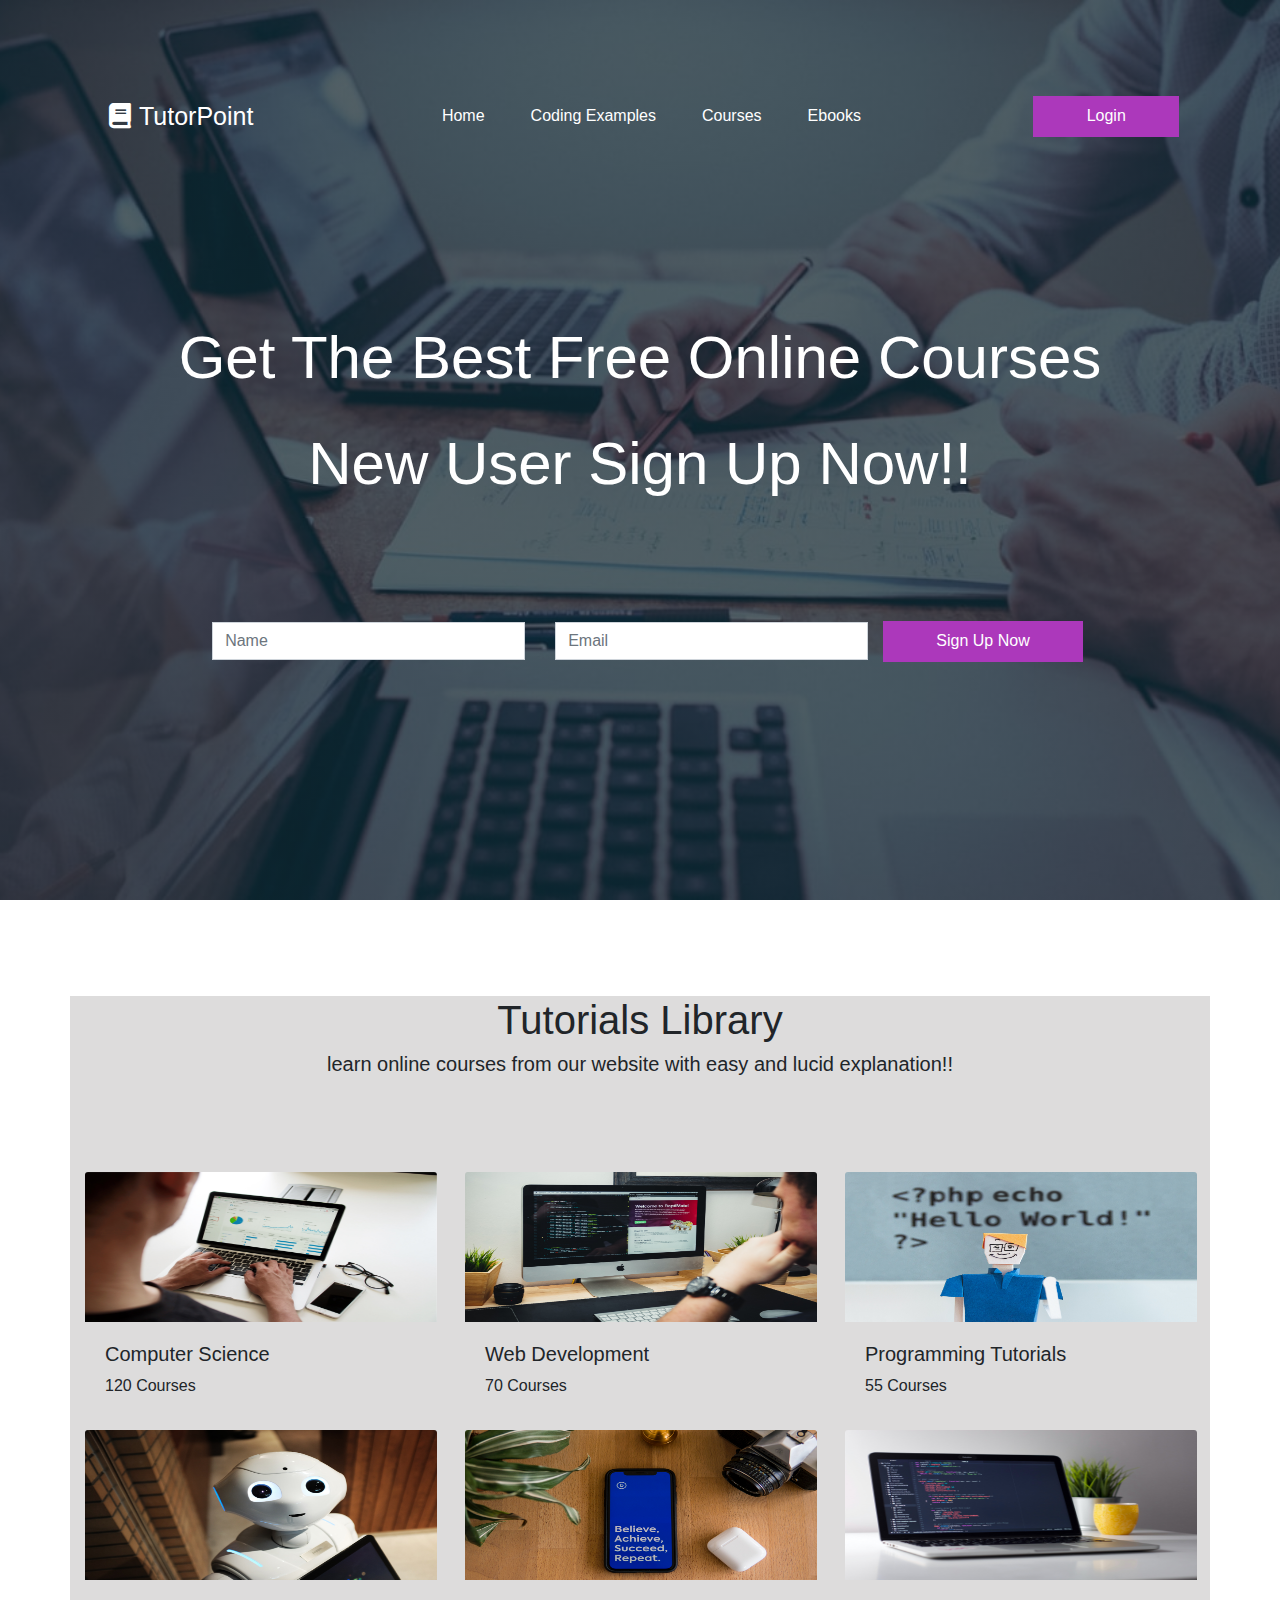
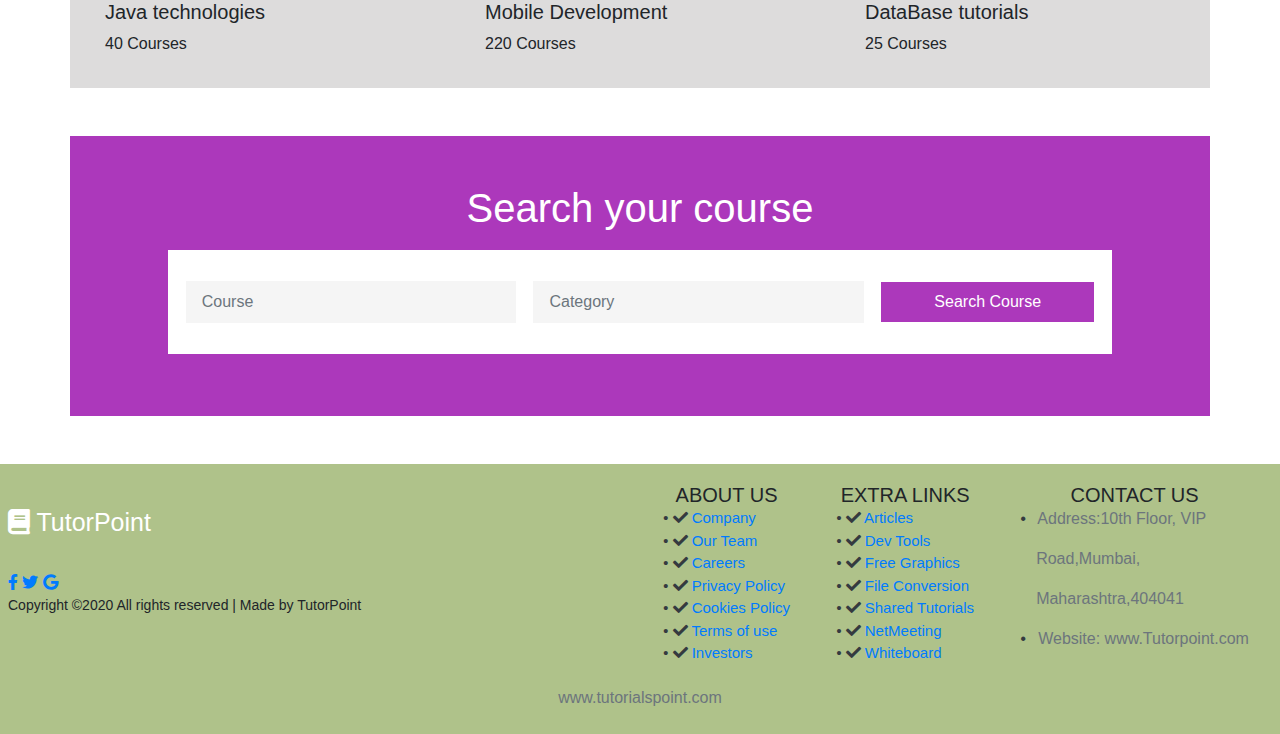
<file: index.html>
<!DOCTYPE html>
<html lang="en">
  <head>
    <meta charset="UTF-8" />
    <meta name="viewport" content="width=device-width, initial-scale=1.0" />
    <title>TutorPoint</title>

    <!-- Bootstrap CSS -->
    <link rel="stylesheet" href="./css/bootstrap.min.css" />

    <!-- External CSS -->
    <link rel="stylesheet" href="./css/style.css" />

    <!-- Font-Awesome Link -->
    <link
      rel="stylesheet"
      href="./css/fontawesome-free-5.15.1-web/css/all.min.css"
    />
  </head>

  <body>
    <!-- ************************************************** Home_Page Start ************************************************** -->
    <div class="home__page">
      <!-- ---------- Header start ---------- -->
      <div class="header container py-5">
        <nav class="navbar navbar-expand-lg">
          <a class="navbar-brand text-white" href="#" style="font-size: 25px"
            ><i class="fa fa-book text-white mx-2" aria-hidden="true"></i
            >TutorPoint</a
          >
          <div class="collapse navbar-collapse" id="navbarSupportedContent">
            <ul class="navbar-nav mx-auto">
              <li class="nav-item active">
                <a class="nav-link" href="#">Home</a>
              </li>
              <li class="nav-item">
                <a class="nav-link" href="./Pages/codingExample.html"
                  >Coding Examples</a
                >
              </li>
              <li class="nav-item">
                <a class="nav-link" href="./Pages/coursesPage.html">Courses</a>
              </li>
              <li class="nav-item">
                <a class="nav-link" href="./Pages/ebookPage.html">Ebooks</a>
              </li>
            </ul>
            <form class="form-inline my-2">
              <a href="./Pages/ebookPage.html" class="btn button" type="submit">
                Login
              </a>
            </form>
          </div>
        </nav>
      </div>
      <!-- ---------- Header End ---------- -->

      <!-- ---------- Home_Page_Content Start ---------- -->
      <div class="home_page_cotent container text-center">
        <div class="home_page_heding">
          <p>Get The Best Free Online Courses</p>
          <p>New User Sign Up Now!!</p>
        </div>
        <form class="form_fields">
          <div class="row align-items-center justify-content-center">
            <div class="col-4">
              <input type="text" class="form-control" placeholder="Name" />
            </div>
            <div class="col-4">
              <input type="email" class="form-control" placeholder="Email" />
            </div>
            <button class="btn button" type="submit">Sign Up Now</button>
          </div>
        </form>
      </div>
      <!-- ---------- Home_Page_Content End ---------- -->
    </div>
    <!-- ************************************************** Home_Page End ************************************************** -->

    <!-- ************************************************** Library__page Start ************************************************** -->
    <div class="library__page container">
      <div class="text-center">
        <h1>Tutorials Library</h1>
        <h5 class="pb-5">
          learn online courses from our website with easy and lucid
          explanation!!
        </h5>
      </div>
      <div class="courses_list">
        <div class="row mt-5">
          <div class="col-4">
            <div class="card bg-transparent border-0" style="width: 22rem">
              <img
                src="./Images/1.jpg"
                class="card-img-top"
                alt="Computer Science"
              />
              <div class="card-body text-left">
                <h5 class="card-text">Computer Science</h5>
                <p class="card-text">120 Courses</p>
              </div>
            </div>
          </div>
          <div class="col-4">
            <div class="card bg-transparent border-0" style="width: 22rem">
              <img
                src="./Images/2.jpg"
                class="card-img-top"
                alt="Web Development"
              />
              <div class="card-body text-left">
                <h5 class="card-text">Web Development</h5>
                <p class="card-text">70 Courses</p>
              </div>
            </div>
          </div>
          <div class="col-4">
            <div class="card bg-transparent border-0" style="width: 22rem">
              <img
                src="./Images/3.jpg"
                class="card-img-top"
                alt="Programming Tutorials"
              />
              <div class="card-body text-left">
                <h5 class="card-text">Programming Tutorials</h5>
                <p class="card-text">55 Courses</p>
              </div>
            </div>
          </div>
          <div class="col-4">
            <div class="card bg-transparent border-0" style="width: 22rem">
              <img
                src="./Images/4.jpg"
                class="card-img-top"
                alt="Java technologies"
              />
              <div class="card-body text-left">
                <h5 class="card-text">Java technologies</h5>
                <p class="card-text">40 Courses</p>
              </div>
            </div>
          </div>
          <div class="col-4">
            <div class="card bg-transparent border-0" style="width: 22rem">
              <img
                src="./Images/5.jpg"
                class="card-img-top"
                alt="Web Development"
              />
              <div class="card-body text-left">
                <h5 class="card-text">Mobile Development</h5>
                <p class="card-text">220 Courses</p>
              </div>
            </div>
          </div>
          <div class="col-4">
            <div class="card bg-transparent border-0" style="width: 22rem">
              <img
                src="./Images/6.jpg"
                class="card-img-top"
                alt="DataBase tutorials"
              />
              <div class="card-body text-left">
                <h5 class="card-text">DataBase tutorials</h5>
                <p class="card-text">25 Courses</p>
              </div>
            </div>
          </div>
        </div>
      </div>
    </div>
    <!-- ************************************************** Library__page End ************************************************** -->

    <!-- ************************************************** Search_course__page Start ************************************************** -->
    <div class="search_course__page my-5">
      <div class="container">
        <h1 class="pt-5 pb-3">Search your course</h1>
        <form class="search_box bg-white">
          <input type="text" class="form-control" placeholder="Course" />
          <input type="text" class="form-control" placeholder="Category" />
          <button class="btn button" type="submit">Search Course</button>
        </form>
      </div>
    </div>
    <!-- ************************************************** Search_course__page End ************************************************** -->

    <!-- ************************************************** Home__footer Start ************************************************** -->
    <div class="home__footer footer">
      <div class="left_side mt-3">
        <a class="navbar-brand text-white" href="#" style="font-size: 25px">
          <i class="fa fa-book text-white" aria-hidden="true"></i>
          TutorPoint
        </a>
        <div class="logo text-primary mt-4">
          <i class="fab fa-facebook-f"></i>
          <i class="fab fa-twitter"></i>
          <i class="fab fa-google"></i>
        </div>
        <p style="font-size: 14px">
          Copyright ©2020 All rights reserved | Made by TutorPoint
        </p>
      </div>
      <div class="right_side">
        <div>
          <h5>ABOUT US</h5>
          <ul class="navbar-nav">
            <a class="nav-link" href="#">
              <i>•</i>
              <i class="fas fa-check"></i> Company</a
            >
            <a class="nav-link" href="#">
              <i>•</i>
              <i class="fas fa-check"></i> Our Team</a
            >
            <a class="nav-link" href="#">
              <i>•</i>
              <i class="fas fa-check"></i> Careers</a
            >
            <a class="nav-link" href="#">
              <i>•</i>
              <i class="fas fa-check"></i> Privacy Policy</a
            >
            <a class="nav-link" href="#">
              <i>•</i>
              <i class="fas fa-check"></i> Cookies Policy</a
            >
            <a class="nav-link" href="#">
              <i>•</i>
              <i class="fas fa-check"></i> Terms of use</a
            >
            <a class="nav-link" href="#">
              <i>•</i>
              <i class="fas fa-check"></i> Investors</a
            >
          </ul>
        </div>
        <div>
          <h5>EXTRA LINKS</h5>
          <ul class="navbar-nav">
            <a class="nav-link" href="#">
              <i>•</i>
              <i class="fas fa-check"></i> Articles</a
            >
            <a class="nav-link" href="#">
              <i>•</i>
              <i class="fas fa-check"></i> Dev Tools</a
            >
            <a class="nav-link" href="#">
              <i>•</i>
              <i class="fas fa-check"></i> Free Graphics</a
            >
            <a class="nav-link" href="#">
              <i>•</i>
              <i class="fas fa-check"></i> File Conversion</a
            >
            <a class="nav-link" href="#">
              <i>•</i>
              <i class="fas fa-check"></i> Shared Tutorials</a
            >
            <a class="nav-link" href="#">
              <i>•</i>
              <i class="fas fa-check"></i> NetMeeting</a
            >
            <a class="nav-link" href="#">
              <i>•</i>
              <i class="fas fa-check"></i> Whiteboard</a
            >
          </ul>
        </div>
        <div>
          <h5>CONTACT US</h5>
          <ul class="navbar-nav text-muted">
            <p><i class="text-dark mr-2">•</i> Address:10th Floor, VIP</p>
            <p class="ml-3">Road,Mumbai,</p>
            <p class="ml-3">Maharashtra,404041</p>
            <p><i class="text-dark mr-2">•</i> Website: www.Tutorpoint.com</p>
          </ul>
        </div>
      </div>
    </div>
    <p
      class="text-muted text-center pb-4 mb-0"
      style="background-color: var(--main-green)"
    >
      www.tutorialspoint.com
    </p>
    <!-- ************************************************** Home__footer End ************************************************** -->

    <!-- Bootstrap JavaScript & jQuery -->
    <script src="./js/jquery-3.5.1.slim.min.js"></script>
    <script src="./js/popper.min.js"></script>
    <script src="./js/bootstrap.min.js"></script>
  </body>
</html>
</file>
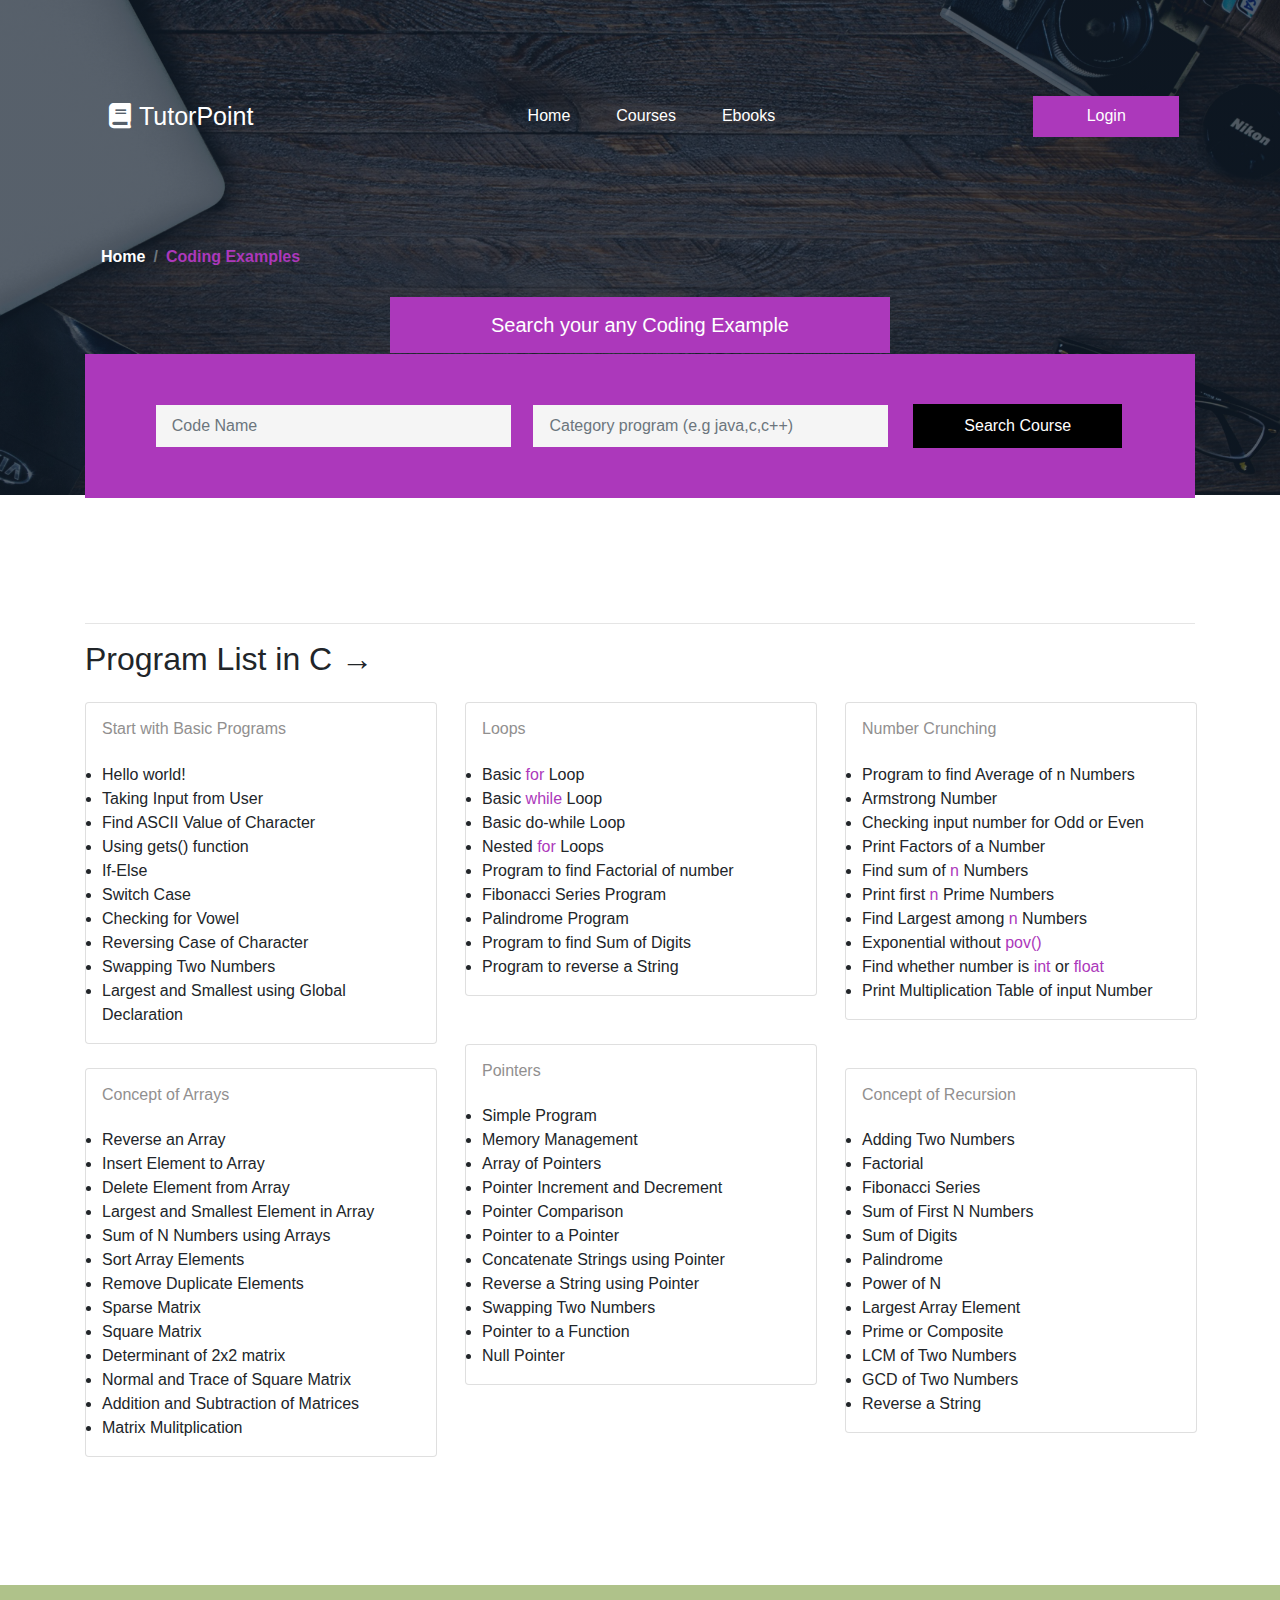
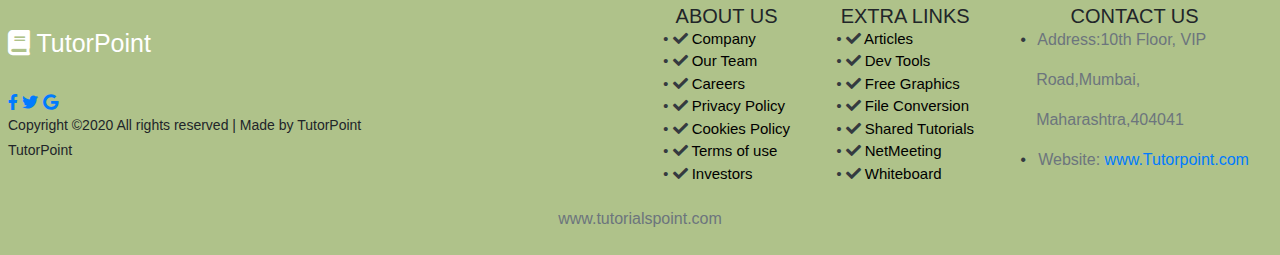
<file: Pages/codingExample.html>
<!DOCTYPE html>
<html lang="en">
  <head>
    <meta charset="UTF-8" />
    <meta name="viewport" content="width=device-width, initial-scale=1.0" />
    <title>TutorPoint</title>

    <!-- Bootstrap CSS -->
    <link rel="stylesheet" href="../css/bootstrap.min.css" />

    <!-- External CSS -->
    <link rel="stylesheet" href="../css/style.css" />

    <!-- Font-Awesome Link -->
    <link
      rel="stylesheet"
      href="../css/fontawesome-free-5.15.1-web/css/all.min.css"
    />
  </head>
  <body>
    <!-- ************************************************** CodingExample_Page Start ************************************************** -->
    <div class="codingExample_page">
      <!-- ---------- Header Start ---------- -->
      <div class="header container py-5">
        <nav class="navbar navbar-expand-lg">
          <a class="navbar-brand text-white" href="#" style="font-size: 25px"
            ><i class="fa fa-book text-white mx-2" aria-hidden="true"></i
            >TutorPoint</a
          >
          <div class="collapse navbar-collapse" id="navbarSupportedContent">
            <ul class="navbar-nav mx-auto">
              <li class="nav-item active">
                <a class="nav-link" href="../index.html">Home</a>
              </li>
              <li class="nav-item">
                <a class="nav-link" href="./coursesPage.html">Courses</a>
              </li>
              <li class="nav-item">
                <a class="nav-link" href="./ebookPage.html">Ebooks</a>
              </li>
            </ul>
            <form class="form-inline my-2">
              <a href="./ebookPage.html" class="btn button" type="submit">
                Login
              </a>
            </form>
          </div>
        </nav>
      </div>
      <!-- ---------- Header End ---------- -->

      <!-- ---------- CodingExample_Page_content Start ---------- -->
      <div class="codingExample_page_content container">
        <nav aria-label="breadcrumb ">
          <ol class="breadcrumb bg-transparent font-weight-bold">
            <li class="breadcrumb-item">
              <a href="#" class="text-white text-decoration-none">Home</a>
            </li>
            <li
              class="breadcrumb-item active"
              aria-current="page"
              style="color: var(--main-pink)"
            >
              Coding Examples
            </li>
          </ol>
        </nav>
        <div class="search_box_heading mx-auto">
          <h5 class="text-white py-3">Search your any Coding Example</h5>
        </div>
        <form class="search_box container py-3 px-5 w-100">
          <input type="text" class="form-control" placeholder="Code Name" />
          <input
            type="text"
            class="form-control"
            placeholder="Category program (e.g java,c,c++)"
          />
          <button class="btn button" type="submit">Search Course</button>
        </form>
      </div>
    </div>
    
    <div class="container programList_Page">
      <hr />
      <h2 class="mb-4">Program List in C →</h2>
      <div class="row">
        <div class="col-4">
          <div class="card" style="width: 22rem">
            <div class="card-body p-3">
              <h6>Start with Basic Programs</h6>

              <li>Hello world!</li>
              <li>Taking Input from User</li>
              <li>Find ASCII Value of Character</li>
              <li>Using gets() function</li>
              <li>If-Else</li>
              <li>Switch Case</li>
              <li>Checking for Vowel</li>
              <li>Reversing Case of Character</li>
              <li>Swapping Two Numbers</li>
              <li>Largest and Smallest using Global Declaration</li>
            </div>
          </div>
        </div>
        <div class="col-4">
          <div class="card" style="width: 22rem">
            <div class="card-body p-3">
              <h6>Loops</h6>

              <li>
                Basic <span style="color: var(--main-pink)">for</span> Loop
              </li>
              <li>
                Basic <span style="color: var(--main-pink)">while</span> Loop
              </li>
              <li>Basic do-while Loop</li>
              <li>
                Nested <span style="color: var(--main-pink)">for</span> Loops
              </li>
              <li>Program to find Factorial of number</li>
              <li>Fibonacci Series Program</li>
              <li>Palindrome Program</li>
              <li>Program to find Sum of Digits</li>
              <li>Program to reverse a String</li>
            </div>
          </div>
        </div>
        <div class="col-4">
          <div class="card" style="width: 22rem">
            <div class="card-body p-3">
              <h6>Number Crunching</h6>

              <li>Program to find Average of n Numbers</li>
              <li>Armstrong Number</li>
              <li>Checking input number for Odd or Even</li>
              <li>Print Factors of a Number</li>
              <li>
                Find sum of
                <span style="color: var(--main-pink)">n</span> Numbers
              </li>
              <li>
                Print first <span style="color: var(--main-pink)">n</span> Prime
                Numbers
              </li>
              <li>
                Find Largest among
                <span style="color: var(--main-pink)">n</span> Numbers
              </li>
              <li>
                Exponential without
                <span style="color: var(--main-pink)">pov()</span>
              </li>
              <li>
                Find whether number is
                <span style="color: var(--main-pink)">int</span> or
                <span style="color: var(--main-pink)">float</span>
              </li>
              <li>Print Multiplication Table of input Number</li>
            </div>
          </div>
        </div>
        <div class="col-4 mt-4">
          <div class="card" style="width: 22rem">
            <div class="card-body p-3">
              <h6>Concept of Arrays</h6>

              <li>Reverse an Array</li>
              <li>Insert Element to Array</li>
              <li>Delete Element from Array</li>
              <li>Largest and Smallest Element in Array</li>
              <li>Sum of N Numbers using Arrays</li>
              <li>Sort Array Elements</li>
              <li>Remove Duplicate Elements</li>
              <li>Sparse Matrix</li>
              <li>Square Matrix</li>
              <li>Determinant of 2x2 matrix</li>
              <li>Normal and Trace of Square Matrix</li>
              <li>Addition and Subtraction of Matrices</li>
              <li>Matrix Mulitplication</li>
            </div>
          </div>
        </div>
        <div class="col-4">
          <div class="card" style="width: 22rem">
            <div class="card-body p-3">
              <h6>Pointers</h6>

              <li>Simple Program</li>
              <li>Memory Management</li>
              <li>Array of Pointers</li>
              <li>Pointer Increment and Decrement</li>
              <li>Pointer Comparison</li>
              <li>Pointer to a Pointer</li>
              <li>Concatenate Strings using Pointer</li>
              <li>Reverse a String using Pointer</li>
              <li>Swapping Two Numbers</li>
              <li>Pointer to a Function</li>
              <li>Null Pointer</li>
            </div>
          </div>
        </div>
        <div class="col-4 mt-4">
          <div class="card" style="width: 22rem">
            <div class="card-body p-3">
              <h6>Concept of Recursion</h6>
              <li>Adding Two Numbers</li>
              <li>Factorial</li>
              <li>Fibonacci Series</li>
              <li>Sum of First N Numbers</li>
              <li>Sum of Digits</li>
              <li>Palindrome</li>
              <li>Power of N</li>
              <li>Largest Array Element</li>
              <li>Prime or Composite</li>
              <li>LCM of Two Numbers</li>
              <li>GCD of Two Numbers</li>
              <li>Reverse a String</li>
            </div>
          </div>
        </div>
      </div>
    </div>
    <!-- ************************************************** ProgramList_Page End ************************************************** -->

    <!-- ************************************************** CodingExample_footer Start ************************************************** -->
    <div class="codingExample_footer footer">
      <div class="left_side mt-3">
        <a class="navbar-brand text-white" href="#" style="font-size: 25px">
          <i class="fa fa-book text-white" aria-hidden="true"></i>
          TutorPoint
        </a>
        <div class="logo text-primary mt-4">
          <i class="fab fa-facebook-f"></i>
          <i class="fab fa-twitter"></i>
          <i class="fab fa-google"></i>
        </div>
        <p style="font-size: 14px" class="mb-1">
          Copyright ©2020 All rights reserved | Made by TutorPoint
        </p>
        <p style="font-size: 14px">TutorPoint</p>
      </div>
      <div class="right_side">
        <div>
          <h5>ABOUT US</h5>
          <ul class="navbar-nav">
            <a class="nav-link" href="#">
              <i>•</i>
              <i class="fas fa-check"></i> Company</a
            >
            <a class="nav-link" href="#">
              <i>•</i>
              <i class="fas fa-check"></i> Our Team</a
            >
            <a class="nav-link" href="#">
              <i>•</i>
              <i class="fas fa-check"></i> Careers</a
            >
            <a class="nav-link" href="#">
              <i>•</i>
              <i class="fas fa-check"></i> Privacy Policy</a
            >
            <a class="nav-link" href="#">
              <i>•</i>
              <i class="fas fa-check"></i> Cookies Policy</a
            >
            <a class="nav-link" href="#">
              <i>•</i>
              <i class="fas fa-check"></i> Terms of use</a
            >
            <a class="nav-link" href="#">
              <i>•</i>
              <i class="fas fa-check"></i> Investors</a
            >
          </ul>
        </div>
        <div>
          <h5>EXTRA LINKS</h5>
          <ul class="navbar-nav">
            <a class="nav-link" href="#">
              <i>•</i>
              <i class="fas fa-check"></i> Articles</a
            >
            <a class="nav-link" href="#">
              <i>•</i>
              <i class="fas fa-check"></i> Dev Tools</a
            >
            <a class="nav-link" href="#">
              <i>•</i>
              <i class="fas fa-check"></i> Free Graphics</a
            >
            <a class="nav-link" href="#">
              <i>•</i>
              <i class="fas fa-check"></i> File Conversion</a
            >
            <a class="nav-link" href="#">
              <i>•</i>
              <i class="fas fa-check"></i> Shared Tutorials</a
            >
            <a class="nav-link" href="#">
              <i>•</i>
              <i class="fas fa-check"></i> NetMeeting</a
            >
            <a class="nav-link" href="#">
              <i>•</i>
              <i class="fas fa-check"></i> Whiteboard</a
            >
          </ul>
        </div>
        <div>
          <h5>CONTACT US</h5>
          <ul class="navbar-nav text-muted">
            <p><i class="text-dark mr-2">•</i> Address:10th Floor, VIP</p>
            <p class="ml-3">Road,Mumbai,</p>
            <p class="ml-3">Maharashtra,404041</p>
            <p>
              <i class="text-dark mr-2">•</i> Website:
              <a class="websiteLink" href="#">www.Tutorpoint.com</a>
            </p>
          </ul>
        </div>
      </div>
    </div>
    <p
      class="text-muted text-center pb-4"
      style="background-color: var(--main-green); margin-bottom: -1.5rem"
    >
      www.tutorialspoint.com
    </p>
    <!-- ************************************************** CodingExample_footer End ************************************************** -->
    <!-- Bootstrap JavaScript & jQuery -->
    <script src="../js/jquery-3.5.1.slim.min.js"></script>
    <script src="../js/popper.min.js"></script>
    <script src="../js/bootstrap.min.js"></script>
  </body>
</html>
</file>
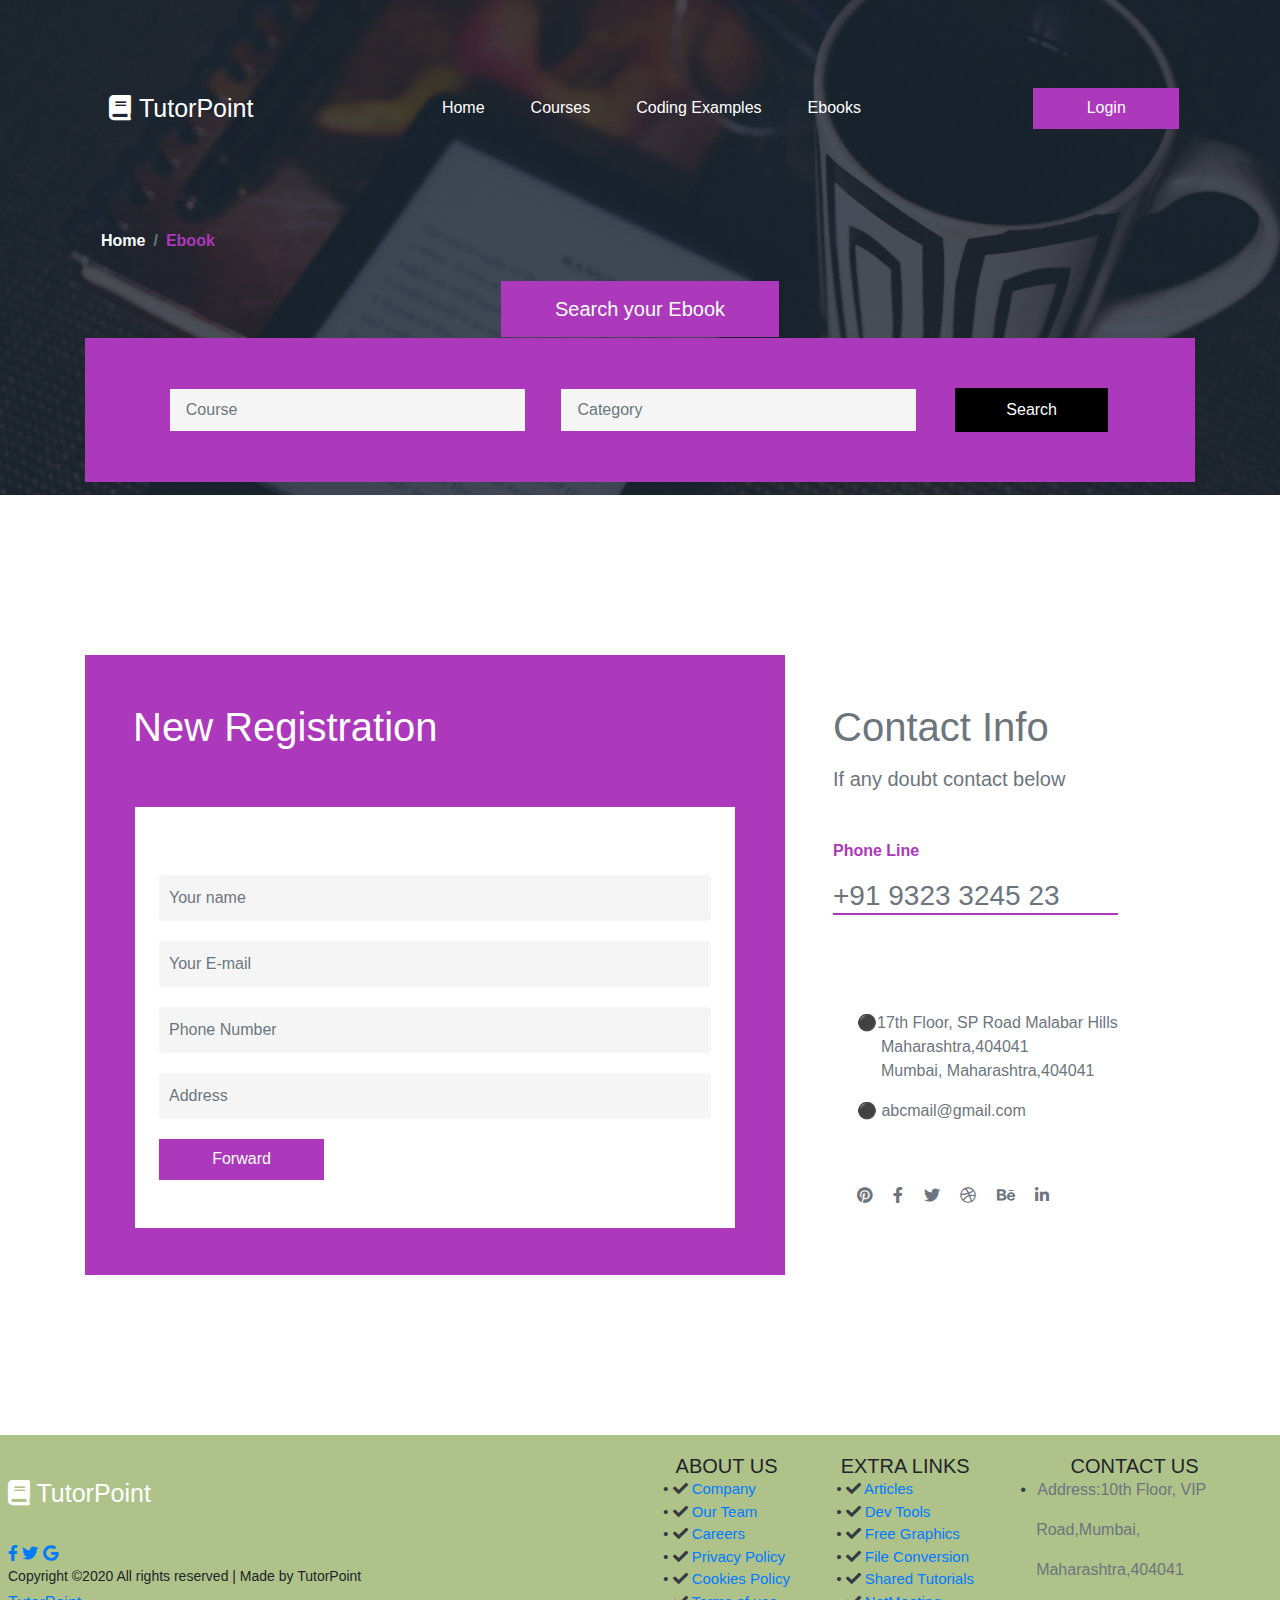
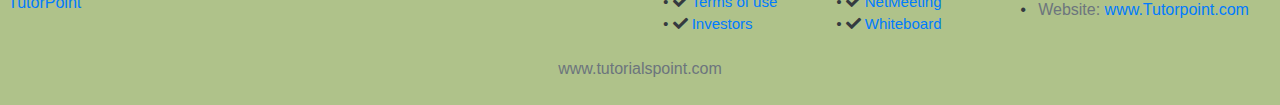
<file: Pages/ebookPage.html>
<!DOCTYPE html>
<html lang="en">
  <head>
    <meta charset="UTF-8" />
    <meta name="viewport" content="width=device-width, initial-scale=1.0" />
    <title>TutorPoint</title>

    <!-- Bootstrap CSS -->
    <link rel="stylesheet" href="../css/bootstrap.min.css" />

    <!-- External CSS -->
    <link rel="stylesheet" href="../css/style.css" />

    <!-- Font-Awesome Link -->
    <link
      rel="stylesheet"
      href="../css/fontawesome-free-5.15.1-web/css/all.min.css"
    />
  </head>
  <body>
    <!-- ************************************************** Ebook_page Start ************************************************** -->
    <div class="ebook_page">
      <!-- ---------- Header Start ---------- -->
      <div class="header container py-5">
        <nav class="navbar navbar-expand-lg">
          <a class="navbar-brand text-white" href="#" style="font-size: 25px"
            ><i class="fa fa-book text-white mx-2" aria-hidden="true"></i
            >TutorPoint</a
          >
          <div class="collapse navbar-collapse" id="navbarSupportedContent">
            <ul class="navbar-nav mx-auto">
              <li class="nav-item active">
                <a class="nav-link" href="../index.html"
                  >Home <span class="sr-only">(current)</span></a
                >
              </li>
              <li class="nav-item">
                <a class="nav-link" href="./coursesPage.html">Courses</a>
              </li>
              <li class="nav-item">
                <a class="nav-link" href="./codingExample.html"
                  >Coding Examples</a
                >
              </li>
              <li class="nav-item">
                <a class="nav-link" href="#">Ebooks</a>
              </li>
            </ul>
            <form class="form-inline my-2 my-lg-0">
                <a href="#" class="btn button" type="submit">
                    Login
                </a>
            </form>
          </div>
        </nav>
      </div>
      <!-- ---------- Header End ---------- -->

      <!-- ---------- Ebook_page_content Start ---------- -->
      <div class="ebook_page_content container">
        <nav aria-label="breadcrumb ">
          <ol class="breadcrumb bg-transparent font-weight-bold">
            <li class="breadcrumb-item">
              <a href="#" class="text-white text-decoration-none">Home</a>
            </li>
            <li
              class="breadcrumb-item active"
              aria-current="page"
              style="color: var(--main-pink)"
            >
            Ebook
            </li>
          </ol>
        </nav>
        <div class="search_box_heading mx-auto w-25">
          <h5 class="text-white py-3">Search your Ebook</h5>
        </div>
        <form class="search_box container py-3 px-5 w-100">
          <input
            type="text"
            class="form-control"
            placeholder="Course"
          />

          <input
            type="text"
            class="form-control"
            placeholder="Category"
          />

          <button class="btn button" type="submit">Search</button>
        </form>
      </div>
      <!-- ---------- Ebook_page_content Start ---------- -->
    </div>
    <!-- ************************************************** Ebook_page End ************************************************** -->


    <!-- ************************************************** Ebook_page_details Start ************************************************** -->
    <div class="ebook_page_details">
      <div class="container d-flex">
        <div class="login">
          <h1 class="text-white ml-5 py-5">New Registration</h1>
          <form class="login_from mx-auto px-4 py-5">
            <input type="text" class="form-control" placeholder="Your name" />
            <input
              type="email"
              class="form-control"
              placeholder="Your E-mail"
            />
            <input
              type="text"
              class="form-control"
              placeholder="Phone Number"
            />
            <input type="text" class="form-control" placeholder="Address" />
            <button
              class="btn button my-0"
              type="submit"
            >
              Forward
            </button>
          </form>
        </div>
        <div class="ml-5 py-5 text-muted">
          <h1>Contact Info</h1>
          <h5 class="mt-3">If any doubt contact below</h5>
          <p class="mt-5 font-weight-bold" style="color: var(--main-pink)">
            Phone Line
          </p>
          <h3 style="border-bottom: 2px solid var(--main-pink)">
            +91 9323 3245 23
          </h3>
          <p class="mb-0 mt-5 pt-5 pl-4">
            <span style="color: var(--main-pink)">⚫</span>17th Floor, SP Road
            Malabar Hills <p  class="mb-0 ml-5"> Maharashtra,404041</p> <p  class="ml-5">Mumbai, Maharashtra,404041</p>
          </p>
          <p class="pl-4">
            <span style="color: var(--main-pink)">⚫</span> abcmail@gmail.com
          </p>
            <i class="fab fa-pinterest pl-4 mt-5" ></i>
            <i class="fab fa-facebook-f mx-3" ></i>
            <i class="fab fa-twitter" ></i>
            <i class="fab fa-dribbble mx-3" ></i>
            <i class="fab fa-behance" ></i>
            <i class="fab fa-linkedin-in mx-3" ></i>
        </div>
      </div>
    </div>
    <!-- ************************************************** Ebook_page_details End ************************************************** -->

  
<!-- ************************************************** Ebook_footer Start ************************************************** -->
<div class="ebook_footer footer">
  <div class="left_side mt-3">
    <a class="navbar-brand text-white" href="#" style="font-size: 25px">
      <i class="fa fa-book text-white" aria-hidden="true"></i>
      TutorPoint
    </a>
    <div class="logo text-primary mt-4">
      <i class="fab fa-facebook-f"></i>
      <i class="fab fa-twitter"></i>
      <i class="fab fa-google"></i>
    </div>
    <p style="font-size: 14px" class="mb-1">
      Copyright ©2020 All rights reserved | Made by TutorPoint
    </p>
    <a href="#" class="websiteLink"> TutorPoint</a>
  </div>
  <div class="right_side">
    <div>
      <h5>ABOUT US</h5>
      <ul class="navbar-nav">
        <a class="nav-link" href="#">
          <i>•</i>
          <i class="fas fa-check"></i> Company</a
        >
        <a class="nav-link" href="#">
          <i>•</i>
          <i class="fas fa-check"></i> Our Team</a
        >
        <a class="nav-link" href="#">
          <i>•</i>
          <i class="fas fa-check"></i> Careers</a
        >
        <a class="nav-link" href="#">
          <i>•</i>
          <i class="fas fa-check"></i> Privacy Policy</a
        >
        <a class="nav-link" href="#">
          <i>•</i>
          <i class="fas fa-check"></i> Cookies Policy</a
        >
        <a class="nav-link" href="#">
          <i>•</i>
          <i class="fas fa-check"></i> Terms of use</a
        >
        <a class="nav-link" href="#">
          <i>•</i>
          <i class="fas fa-check"></i> Investors</a
        >
      </ul>
    </div>
    <div>
      <h5>EXTRA LINKS</h5>
      <ul class="navbar-nav">
        <a class="nav-link" href="#">
          <i>•</i>
          <i class="fas fa-check"></i> Articles</a
        >
        <a class="nav-link" href="#">
          <i>•</i>
          <i class="fas fa-check"></i> Dev Tools</a
        >
        <a class="nav-link" href="#">
          <i>•</i>
          <i class="fas fa-check"></i> Free Graphics</a
        >
        <a class="nav-link" href="#">
          <i>•</i>
          <i class="fas fa-check"></i> File Conversion</a
        >
        <a class="nav-link" href="#">
          <i>•</i>
          <i class="fas fa-check"></i> Shared Tutorials</a
        >
        <a class="nav-link" href="#">
          <i>•</i>
          <i class="fas fa-check"></i> NetMeeting</a
        >
        <a class="nav-link" href="#">
          <i>•</i>
          <i class="fas fa-check"></i> Whiteboard</a
        >
      </ul>
    </div>
    <div>
      <h5>CONTACT US</h5>
      <ul class="navbar-nav text-muted">
        <p><i class="text-dark mr-2">•</i> Address:10th Floor, VIP</p>
        <p class="ml-3">Road,Mumbai,</p>
        <p class="ml-3">Maharashtra,404041</p>
        <p>
          <i class="text-dark mr-2">•</i> Website:
          <a class="websiteLink" href="#">www.Tutorpoint.com</a>
        </p>
      </ul>
    </div>
  </div>
</div>
<p
  class="text-muted text-center pb-4"
  style="background-color: var(--main-green); margin-bottom: -1.5rem"
>
  www.tutorialspoint.com
</p>
<!-- ************************************************** Ebook_footer End ************************************************** -->

    <!-- Bootstrap JavaScript & jQuery -->
    <script src="../js/jquery-3.5.1.slim.min.js"></script>
    <script src="../js/popper.min.js"></script>
    <script src="../js/bootstrap.min.js"></script>
  </body>
</html>
</file>
<file: css/style.css>
/* Variables */
:root {
  --main-pink: #ac38bb;
  --main-green: rgb(175, 194, 138);
  --text-white: white;
  --text-muted: rgb(145, 143, 143);
  --bg-blur: linear-gradient(rgba(16, 29, 44, 0.7), rgba(16, 29, 44, 0.7));
}

/* ************************* Comman Styling Start ************************* */
.button {
  background-color: var(--main-pink);
  border: 2px solid var(--main-pink);
  border-radius: 0px;
  margin: 2rem 0;
  padding: 0.4rem 3.2rem;
  color: var(--text-white);
}
.button:hover {
  color: var(--text-white);
}
.button-1 {
  display: block !important;
  background-color: var(--main-pink);
  border: 2px solid var(--main-pink);
  border-radius: 0px;
  margin: 0.2rem 0;
  margin-right: 0.5rem;
  padding: 0.4rem 1rem;
  color: var(--text-white);
}
.button-1:hover {
  color: var(--text-white);
}

.search_box {
  width: 85%;
  margin: -0.4rem auto !important;
  text-align: center;
  display: flex;
  justify-content: space-evenly;
  align-items: center;
}

.search_box input {
  border-radius: 0px;
  border: none;
  width: 35%;
  padding: 1.3rem 1rem;
}

/* ---------- Header styling start ---------- */
.header .navbar .nav-item .nav-link {
  color: var(--text-white);
  margin: 0 15px;
}
.header .navbar .nav-item .nav-link:hover {
  color: var(--main-pink);
}

/* ---------- Search_box styling Start ---------- */
.search_box_heading {
  background-color: var(--main-pink);
  width: 500px;
  z-index: 1;
  text-align: center;
}
.search_box {
  background-color: var(--main-pink);
}

/* ---------- Footer styling Start ---------- */
.footer {
  background-color: var(--main-green);
  padding: 1.2rem 0.5rem;
  display: flex;
  justify-content: space-between;
}
.footer .left_side .logo i:hover {
  color: var(--main-pink);
}
.footer .right_side {
  display: flex;
  justify-content: space-around;
  width: 50%;
}
.footer .right_side h5 {
  margin: 0 0;
  text-align: center;
}
.footer .right_side .nav-link {
  margin: -8px 0;
  font-size: 15px;
}
.footer .right_side .nav-link i {
  color: var(--dark);
}
.footer .websiteLink:hover {
  color: var(--main-pink);
  text-decoration: none;
}
/* ************************* Comman Styling End ************************* */

/* ************************* Home_Page styling start ************************* */
.home__page {
  background: var(--bg-blur),
    url("../Images/home-bg3.jfif") center/cover no-repeat;
  width: 100%;
  height: 100vh;
}

/* ---------- Home_Content styling Start ---------- */
.home_page_cotent .home_page_heding {
  margin: 5rem 0;
  font-size: 60px !important;
  color: var(--text-white);
}
.home_page_cotent .form-control {
  border-radius: 0px;
}
.home_page_cotent .form_fields {
  width: 90%;
  margin: 0 auto;
}

/* ---------- Library__page styling Start ---------- */
.library__page {
  background-color: rgb(221, 220, 220);
  margin-top: 6rem;
}
.library__page .jumbotron .card .card-body p {
  color: var(--main-pink);
}
.library__page .card img {
  height: 150px;
}
.library__page .card:hover {
  background-color: var(--main-pink) !important;
}
.library__page .card:hover h5,
.library__page .card:hover p {
  color: var(--text-white) !important;
}
.library__page .courses_list .card-body {
  padding-bottom: 2rem;
}

/* ---------- Search_course__page styling Start ---------- */
.search_course__page .container {
  background-color: var(--main-pink);
  height: 280px;
  text-align: center;
  color: var(--text-white);
}
.search_box input {
  background-color: whitesmoke;
}

/* ---------- Home__footer styling Start ---------- */
.home__footer .right_side .nav-link {
  color: var(--primary);
}
.home__footer .nav-link:hover {
  color: var(--main-pink) !important;
}
/* ************************* Home_Page styling End ************************* */

/* ************************* CodingExample_Page styling Start ************************* */
.codingExample_page {
  background: var(--bg-blur),
    url("../Images/codingExample-Page-bg.jpg") center/cover no-repeat;
  width: 100%;
  height: 55vh;
}

.codingExample_page .codingExample_page_content .search_box .button {
  background-color: black !important;
  padding: 0.6rem 3.2rem;
}

/* ---------- ProgramList_Page styling Start ---------- */
.programList_Page {
  margin: 8rem auto;
}
.programList_Page .card-body h6 {
  margin-bottom: 1.5rem;
  margin-top: 0;
  color: var(--text-muted);
}

/* ---------- CodingExample_footer styling Start ---------- */
.codingExample_footer .right_side .nav-link {
  color: black;
  cursor: text;
}

/* ************************* CodingExample_Page styling End ************************* */

/* ************************* Courses_Page styling Start ************************* */
.courses_page {
  background: var(--bg-blur),
    url("../Images/coursesPage-bg.jpg") center no-repeat;
  background-size: cover;
  width: 100%;
  height: 55vh;
}

/* ---------- Course_page_content styling Start ---------- */
.courses_page .course_page_content .search_box .button {
  background-color: black !important;
  padding: 0.6rem 3.2rem;
}

/* ---------- Course_page_details styling Start ---------- */
.course_page_details {
  margin-top: 10rem;
}
.course_page_details .row p a {
  text-decoration: none;
  color: var(--text-muted);
}
.course_page_details div .navbar-nav li:hover {
  cursor: pointer;
  color: var(--main-pink);
}
.course_page_details .row .d-flex img {
  height: 30px;
  width: 30px;
  border-radius: 50px;
  margin-right: 1rem;
}

/* ---------- coursePage_footer styling Start ---------- */
.coursePage_footer .right_side .nav-link:hover {
  color: var(--main-pink);
}

/* ************************* Courses_Page styling End ************************* */

/* ************************* Ebook_page styling Start ************************* */
.ebook_page {
  background: linear-gradient(rgba(16, 29, 44, 0.75), rgba(16, 29, 44, 0.75)),
    url("../Images/ebookPage-bg.jpg") center no-repeat;
  background-size: cover;
  width: 100%;
  height: 55vh;
}

/* ---------- Ebook_page_content styling Start ---------- */
.ebook_page .ebook_page_content .search_box .button {
  background-color: black !important;
  padding: 0.6rem 3.2rem;
}

/* ---------- Ebook_page_details styling Start ---------- */
.ebook_page_details {
  margin: 10rem 0;
}
.ebook_page_details .login {
  background-color: var(--main-pink);
  width: 700px;
  height: 620px;
}
.ebook_page_details .login_from {
  background-color: white;
  width: 600px;
}
.ebook_page_details .form-control {
  margin: 20px 0;
  padding: 23px 10px;
  border: none;
  background-color: whitesmoke;
}

/* ---------- Ebook_footer styling Start ---------- */
.ebook_footer .right_side .nav-link:hover {
  color: var(--main-pink);
}
/* ************************* Ebook_page styling End ************************* */
</file>
